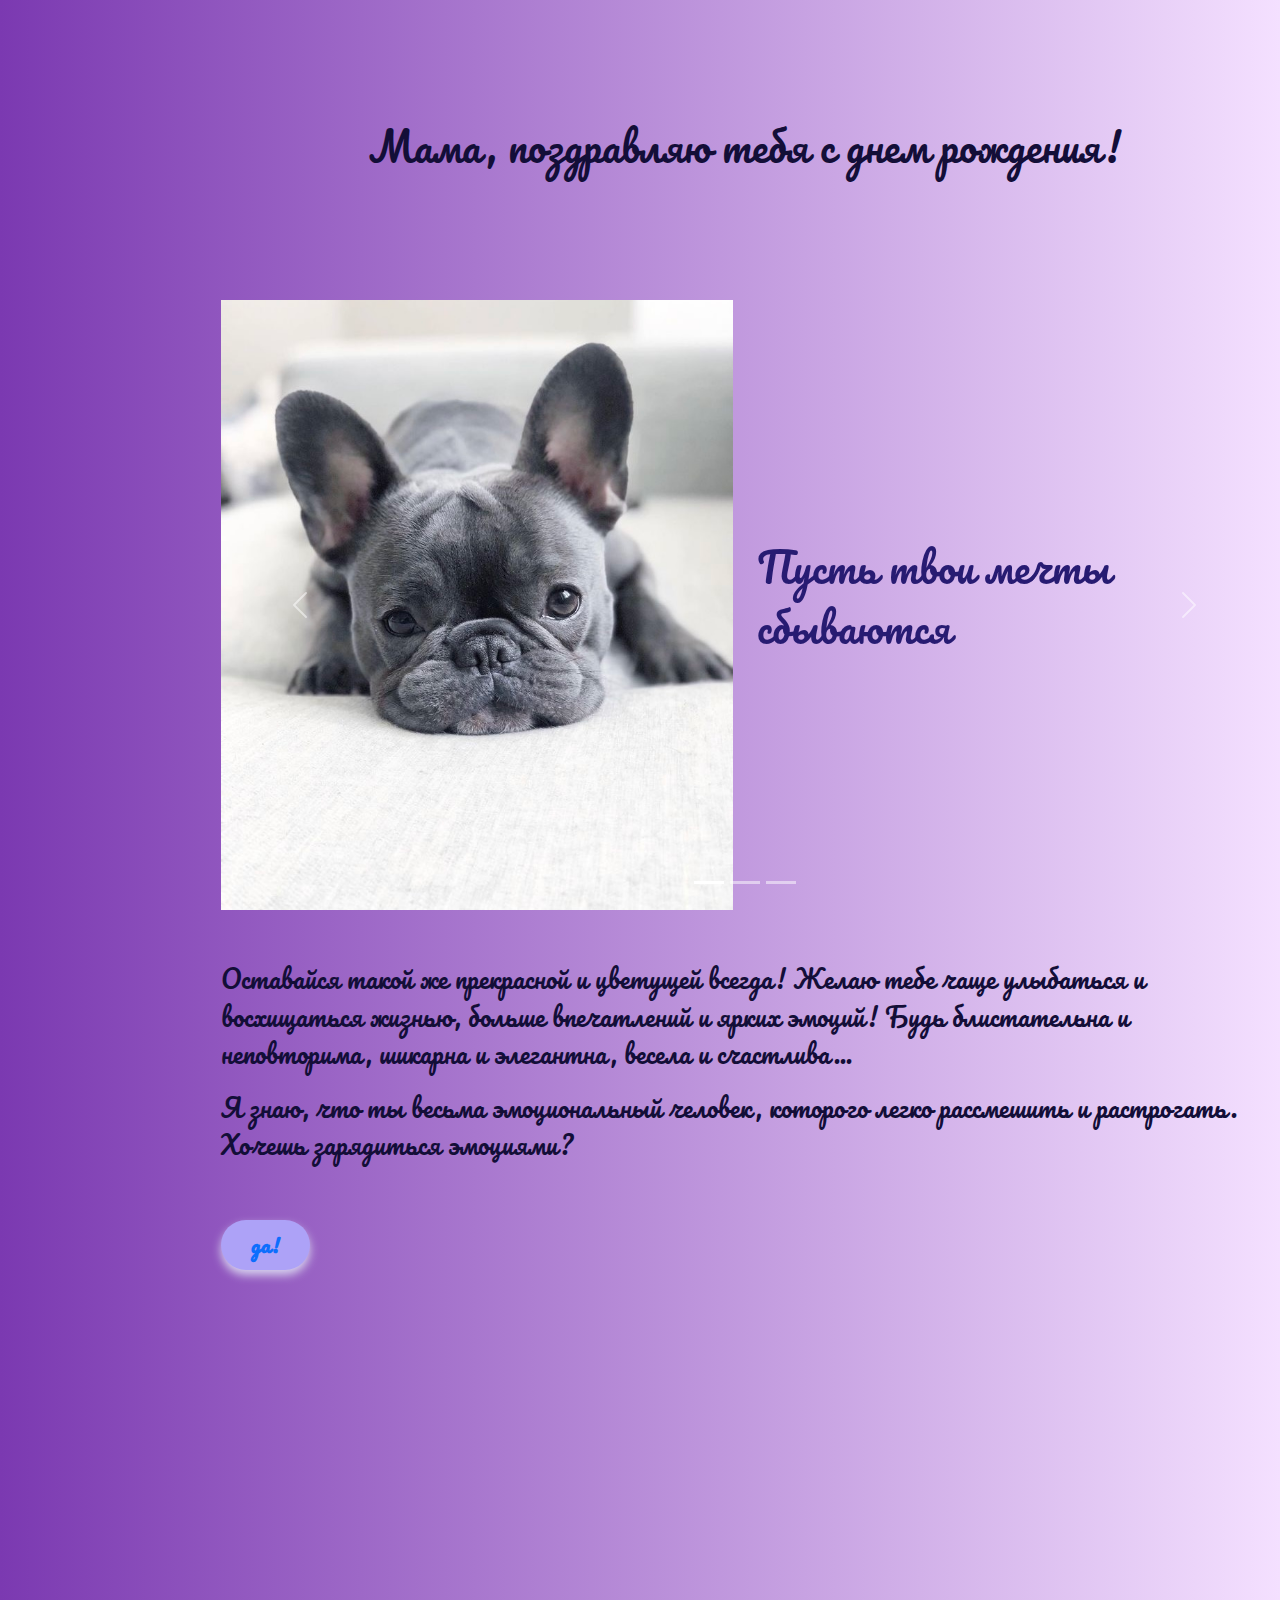
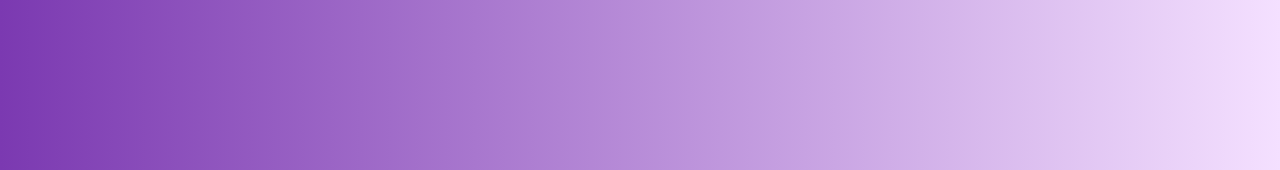
<file: index.html>
<!DOCTYPE html>
<html lang="en">

<head>
  <meta charset="UTF-8">
  <meta name="viewport" content="width=device-width, initial-scale=1.0">
  <link href="https://cdn.jsdelivr.net/npm/bootstrap@5.3.3/dist/css/bootstrap.min.css" rel="stylesheet"
    integrity="sha384-QWTKZyjpPEjISv5WaRU9OFeRpok6YctnYmDr5pNlyT2bRjXh0JMhjY6hW+ALEwIH" crossorigin="anonymous">
  <link rel="stylesheet" href="style.css">
  <title>С днем рождения!</title>

</head>

<body>
  <div class="page">
    <div class="left">
  
    </div>
    <div class="center">
      <div class="container">
        <div class="title">
          <h1>Мама, поздравляю тебя с днем рождения!</h1>
        </div>
        <div class="corusel">
          <div id="carouselExampleIndicators" class="carousel slide">
            <div class="carousel-indicators">
              <button type="button" data-bs-target="#carouselExampleIndicators" data-bs-slide-to="0" class="active"
                aria-current="true" aria-label="Slide 1"></button>
              <button type="button" data-bs-target="#carouselExampleIndicators" data-bs-slide-to="1"
                aria-label="Slide 2"></button>
              <button type="button" data-bs-target="#carouselExampleIndicators" data-bs-slide-to="2"
                aria-label="Slide 3"></button>
            </div>
    
            <div class="carousel-inner">
              <div class="carousel-item active">
                <div class="d-block w-100">
                  <div class="row">
                    <div class="col-lg-6 col-md-6">
                      <img src="static/images/IMG_4888.jpeg" class="d-block w-100" alt="...">
                    </div>
                    <div class="col-lg-6 col-md-6 slide-text">
                      <p>Пусть твои мечты сбываются</p>
                    </div>
                  </div>
                </div>
              </div>
    
              <div class="carousel-item">
                <div class="d-block w-100">
                  <div class="row">
                    <div class="col-lg-6 col-md-6">
                      <img src="static/images/IMG_4886.jpeg" class="d-block w-100" alt="...">
                    </div>
                    <div class="col-lg-6 col-md-6 slide-text">
                      <p>Пусть твой путь всегда будет светлым</p>
                    </div>
                  </div>
                </div>
              </div>
    
              <div class="carousel-item">
                <div class="d-block w-100">
                  <div class="row">
                    <div class="col-lg-6 col-md-6">
                      <img src="static/images/IMG_4889.jpeg" class="d-block w-100" alt="...">
                    </div>
                    <div class="col-lg-6 col-md-6 slide-text">
                      <p>Пусть в твоей душе всегда царит спокойствие и гармония</p>
                    </div>
                  </div>
                </div>
              </div>
            </div>
            <button class="carousel-control-prev" type="button" data-bs-target="#carouselExampleIndicators"
              data-bs-slide="prev">
              <span class="carousel-control-prev-icon" aria-hidden="true"></span>
              <span class="visually-hidden">Previous</span>
            </button>
            <button class="carousel-control-next" type="button" data-bs-target="#carouselExampleIndicators"
              data-bs-slide="next">
              <span class="carousel-control-next-icon" aria-hidden="true"></span>
              <span class="visually-hidden">Next</span>
            </button>
          </div>
        </div>
    
        <div class="basis">
          <div class="text">
            <p>Оставайся такой же прекрасной и цветущей всегда! Желаю тебе чаще
              улыбаться и восхищаться жизнью, больше впечатлений и ярких эмоций! Будь блистательна и неповторима,
              шикарна и элегантна, весела и счастлива...</p>
            <p>Я знаю, что ты весьма эмоциональный человек, которого легко рассмешить и растрогать. Хочешь зарядиться
              эмоциями? </p>
            <div class="buttonYes">
              <button type="button"><a href="puzzles.html">да!</a></button>
            </div>
            <style>
              a {
                text-decoration: none;
              }
            </style>
          </div>
        </div>
      </div>
    </div>
  </div>

  <script src="https://cdn.jsdelivr.net/npm/bootstrap@5.3.3/dist/js/bootstrap.bundle.min.js"
    integrity="sha384-YvpcrYf0tY3lHB60NNkmXc5s9fDVZLESaAA55NDzOxhy9GkcIdslK1eN7N6jIeHz"
    crossorigin="anonymous"></script>
</body>

</html>
</file>
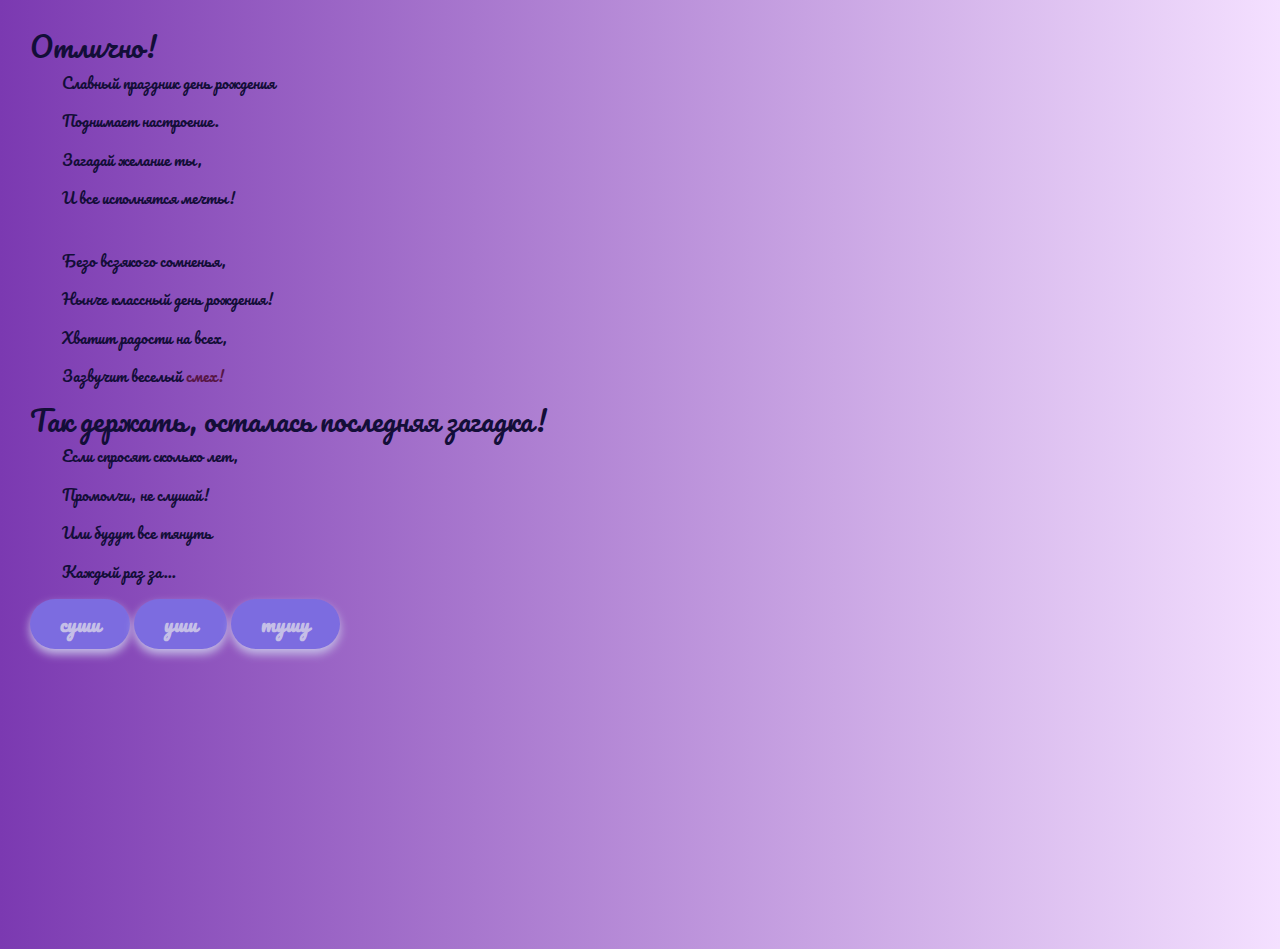
<file: answer2.html>
<!DOCTYPE html>
<html lang="en">

<head>
    <meta charset="UTF-8">
    <meta name="viewport" content="width=device-width, initial-scale=1.0">
    <link href="https://cdn.jsdelivr.net/npm/bootstrap@5.3.3/dist/css/bootstrap.min.css" rel="stylesheet" integrity="sha384-QWTKZyjpPEjISv5WaRU9OFeRpok6YctnYmDr5pNlyT2bRjXh0JMhjY6hW+ALEwIH" crossorigin="anonymous">
    <link rel="stylesheet" href="style.css">
    <title>С днем рождения!</title>
   
</head>
   <body>
        <div id="results" class="results"> 
            <h3>Отлично!</h3>
            <div class="main">
                <ul>Славный праздник день рождения</ul>
                <ul>Поднимает настроение.</ul>
                <ul>Загадай желание ты,</ul>
                <ul>И все исполнятся мечты!</ul>
            </div>
            <div class="main2">
                <ul>Безо всзякого сомненья,</ul>
                <ul>Нынче классный день рождения!</ul>
                <ul>Хватит радости на всех,</ul>
                <ul>Зазвучит веселый <span style="color: rgb(87, 23, 70);">смех!</span></ul>
            </div>
            
            <h3>Так держать, осталась последняя загадка!</h3>
            <div class="main">
                <ul>Если спросят сколько лет,</ul>
                <ul>Промолчи, не слушай!</ul>
                <ul>Или будут все тянуть</ul>
                <ul>Каждый раз за...</ul>
            </div>
            <div class="attributes">
                <a href="fakeanswer.html"><button type="button">суши</button></a>
                <a href="answer3.html"><button type="button">уши</button></a>
                <a href="fakeanswer.html"><button type="button">тушу</button></a>
            </div>

            
        
        </div>
   </body>

</html>
</file>
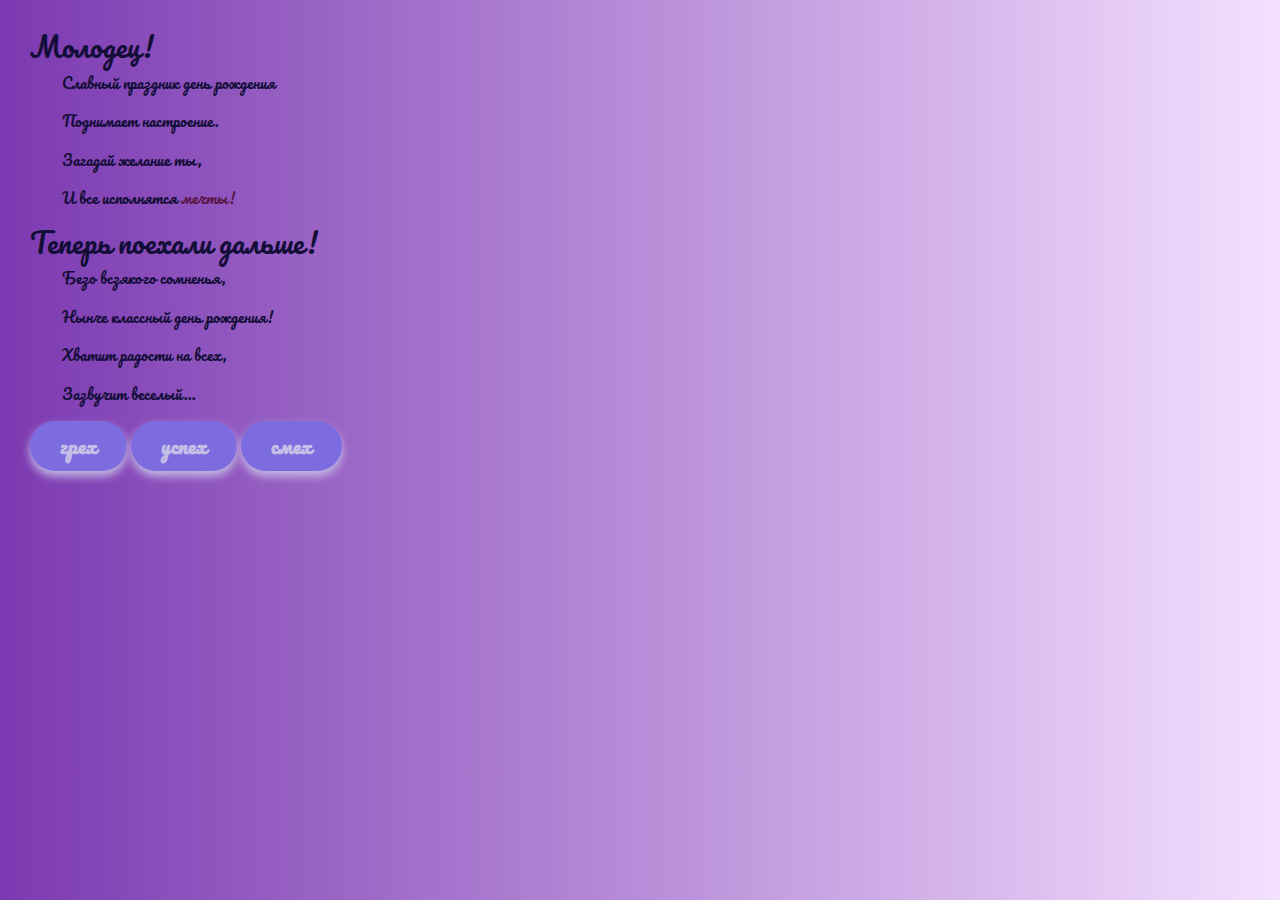
<file: answers.html>
<!DOCTYPE html>
<html lang="en">

<head>
    <meta charset="UTF-8">
    <meta name="viewport" content="width=device-width, initial-scale=1.0">
    <link href="https://cdn.jsdelivr.net/npm/bootstrap@5.3.3/dist/css/bootstrap.min.css" rel="stylesheet" integrity="sha384-QWTKZyjpPEjISv5WaRU9OFeRpok6YctnYmDr5pNlyT2bRjXh0JMhjY6hW+ALEwIH" crossorigin="anonymous">
    <link rel="stylesheet" href="style.css">
    <title>С днем рождения!</title>
   
</head>
   <body>
        <div id="results" class="results"> 
            <h3>Молодец!</h3>

            <div class="main">
                <ul>Славный праздник день рождения</ul>
                <ul>Поднимает настроение.</ul>
                <ul>Загадай желание ты,</ul>
                <ul>И все исполнятся <span style="color: rgb(87, 23, 70);">мечты!</span></ul>
            </div>

            <h3>Теперь поехали дальше!</h3>

            <div class="main">
                <ul>Безо всзякого сомненья,</ul>
                <ul>Нынче классный день рождения!</ul>
                <ul>Хватит радости на всех,</ul>
                <ul>Зазвучит веселый...</ul>
            </div>
            <div class="attributes">
                <a href="fakeanswer.html"><button type="button">грех</button></a>
                <a href="fakeanswer.html"><button type="button">успех</button></a>
                <a href="answer2.html"><button type="button">смех</button></a>
            </div>
        
        </div>
   </body>

</html>
</file>
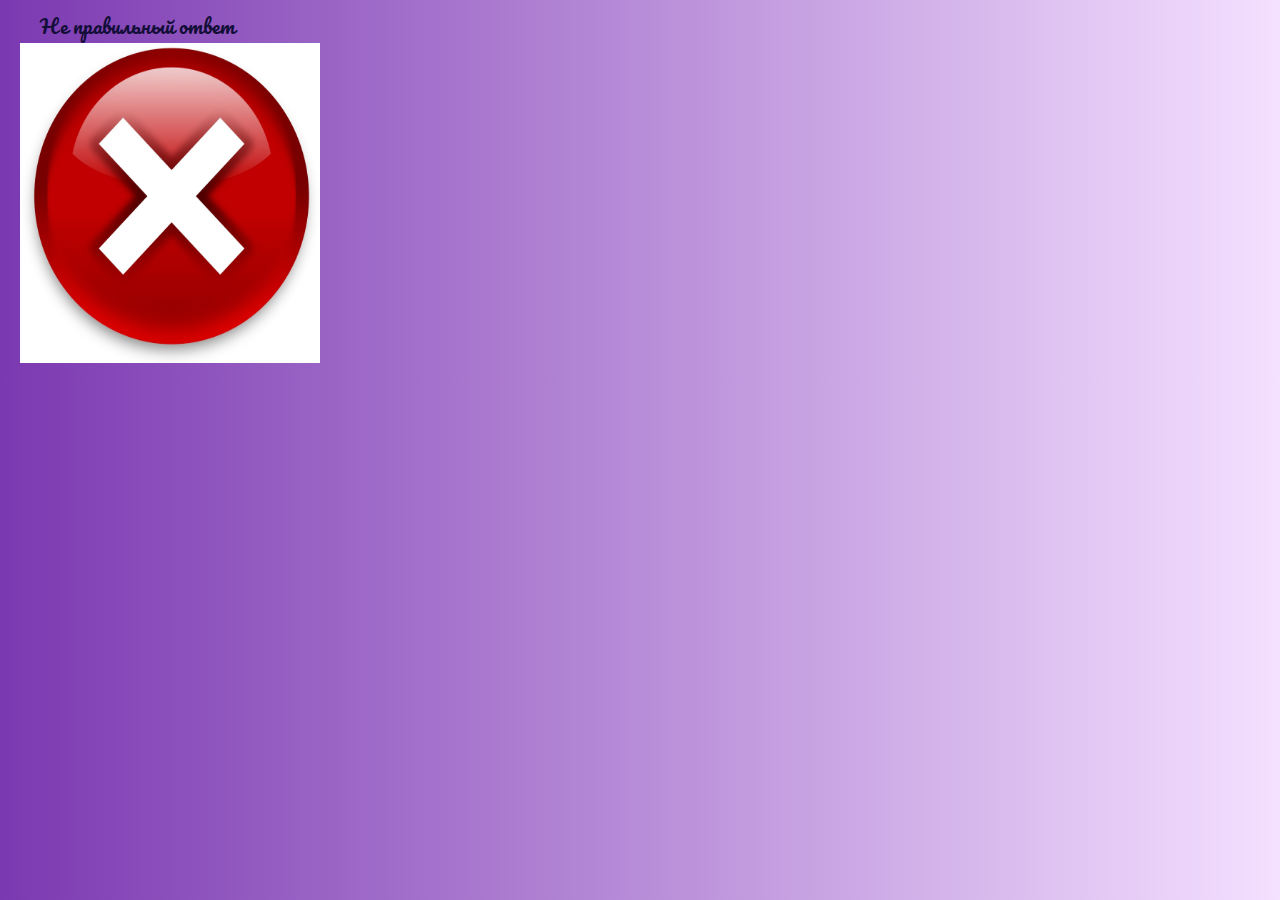
<file: fakeanswer.html>
<!DOCTYPE html>
<html lang="en">

<head>
    <meta charset="UTF-8">
    <meta name="viewport" content="width=device-width, initial-scale=1.0">
    <link rel="stylesheet" href="style.css">
    <title>С днем рождения!</title>

</head>

<body>
    <div class="container">
        <div class="fon-fakeanswer">
            Не правильный ответ
        </div>
        <div class="img-fakeanswer">
            <img class="animation" src="static/images/9bSFcM6xp1o.jpg" alt="">
        </div>
    </div>
    
</body>

</html>
</file>
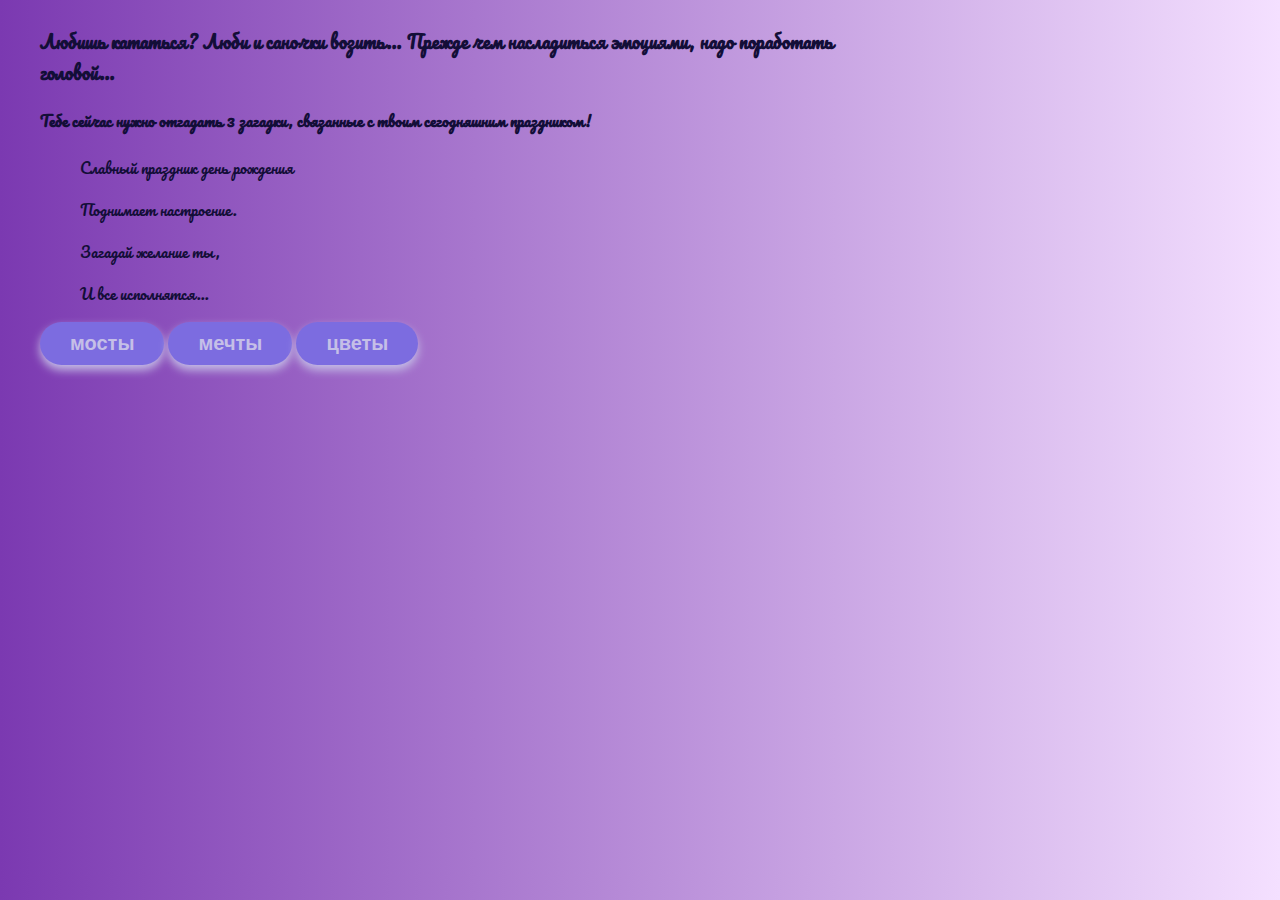
<file: puzzles.html>
<!DOCTYPE html>
<html lang="en">

<head>
    <meta charset="UTF-8">
    <meta name="viewport" content="width=device-width, initial-scale=1.0">
    <link rel="stylesheet" href="style.css">
    <title>С днем рождения!</title>

</head>

<body>
    <div class="page">
        <div class="left2">
            <div class="container">
                <div class="fon">
                    <h3>Любишь кататься? Люби и саночки возить... Прежде чем насладиться эмоциями, надо поработать головой...</h3>
                    <h4>Тебе сейчас нужно отгадать 3 загадки, связанные с твоим сегодняшним праздником!</h4>
                    <div class="container">
                        <div class="main">
                            <ul>Славный праздник день рождения</ul>
                            <ul>Поднимает настроение.</ul>
                            <ul>Загадай желание ты,</ul>
                            <ul>И все исполнятся...</ul>
                        </div>
                        <div class="attributes">
                            <a href="fakeanswer.html"><button type="button">мосты</button></a>
                            <a href="answers.html"><button type="button">мечты</button></a>
                            <a href="fakeanswer.html"><button type="button">цветы</button></a>
                        </div>
                    </div>
                </div>
            </div>
        </div>
        <div class="center2">

        </div>
    </div>
    
</body>

</html>
</file>
<file: style.css>
@import url('https://fonts.googleapis.com/css?family=Pacifico&display=swap');

body {
    font-family: Pacifico, serif;
    display:block;
    justify-content: center;
    align-items: center;
    background: linear-gradient(90deg, #7b39b1 0%, #f4e0ff 100%);
    font-size:20px;
    color: rgb(19, 14, 56);
    margin-left: 20px;
}

.page {
    display: flex;
}

.left {
    width: 15%;
}

.center {
    width: 85%;
}

.title {
    display: flex;
    justify-content: center;
    align-items: center;
    height: 300px;
}

.basis {
    display: flex;
    justify-content: center;
    align-items: center;
    margin-bottom: 500px;
    font-size: 25px;
}

.slide-text {
    color: rgb(39, 27, 114);
    margin: auto auto;
    font-size: 40px;
}

.corusel {
    margin-bottom: 50px;
}

.left2 {
    width: 70%;
    margin-bottom: 500px;
}

.center2 {
    width: 30%;
    margin-bottom: 500px;
}

.fon {
    font-size: 15px;
    margin-left: 20px;
}

.results {
    margin-top: 30px;
    margin-left: 10px;
    margin-bottom: 300px;
    font-size: 15px;
}

.main2 {
    margin-top: 40px;
}

.fon-fakeanswer {
    margin-left: 20px;
}

.img-fakeanswer img {
    width: 300px;
    height: 320px;
}

.animation {
    animation: myAnim 3s ease 0s 1 normal forwards;
}

@keyframes myAnim {
	0% {
		animation-timing-function: ease-out;
		transform: scale(1);
		transform-origin: center center;
	}

	10% {
		animation-timing-function: ease-in;
		transform: scale(0.91);
	}

	17% {
		animation-timing-function: ease-out;
		transform: scale(0.98);
	}

	33% {
		animation-timing-function: ease-in;
		transform: scale(0.87);
	}

	45% {
		animation-timing-function: ease-out;
		transform: scale(1);
	}
}

.buttonYes button {
    padding: 10px 30px;
    justify-content: center;
    outline: none;
    border: none;
    margin-top: 40px;
    background-color: rgb(173, 162, 247);
    border-radius: 25px;
    font-weight: 600;
    font-size: 20px;
    box-shadow: 0px 5px 10px;
    color:rgb(215, 211, 238);
}

.attributes button {
    padding: 10px 30px;
    outline: none;
    border: none;
    justify-content: space-between;
    background-color: rgb(124, 108, 224);
    border-radius: 25px;
    font-weight: 600;
    font-size: 20px;
    box-shadow: 0px 5px 10px;
    color:rgb(197, 191, 231);
}

.video {
    height: 100vh;
    width: 80%;
    position: relative;
    display: flex;
    justify-content: center;
    align-items: center;
}

.video video{
    height: 70vh;
    width: 100%;
    position: absolute;
    top: 0;
    left: 0;
    object-fit: cover;
}

.effect {
    height: 70vh;
    width: 100%;
    position: absolute;
    top: 0;
    left: 0;
    object-fit: cover;
}

@media (max-width: 755px) {
    .carousel-indicators {
        display: none;
    }
}
</file>
